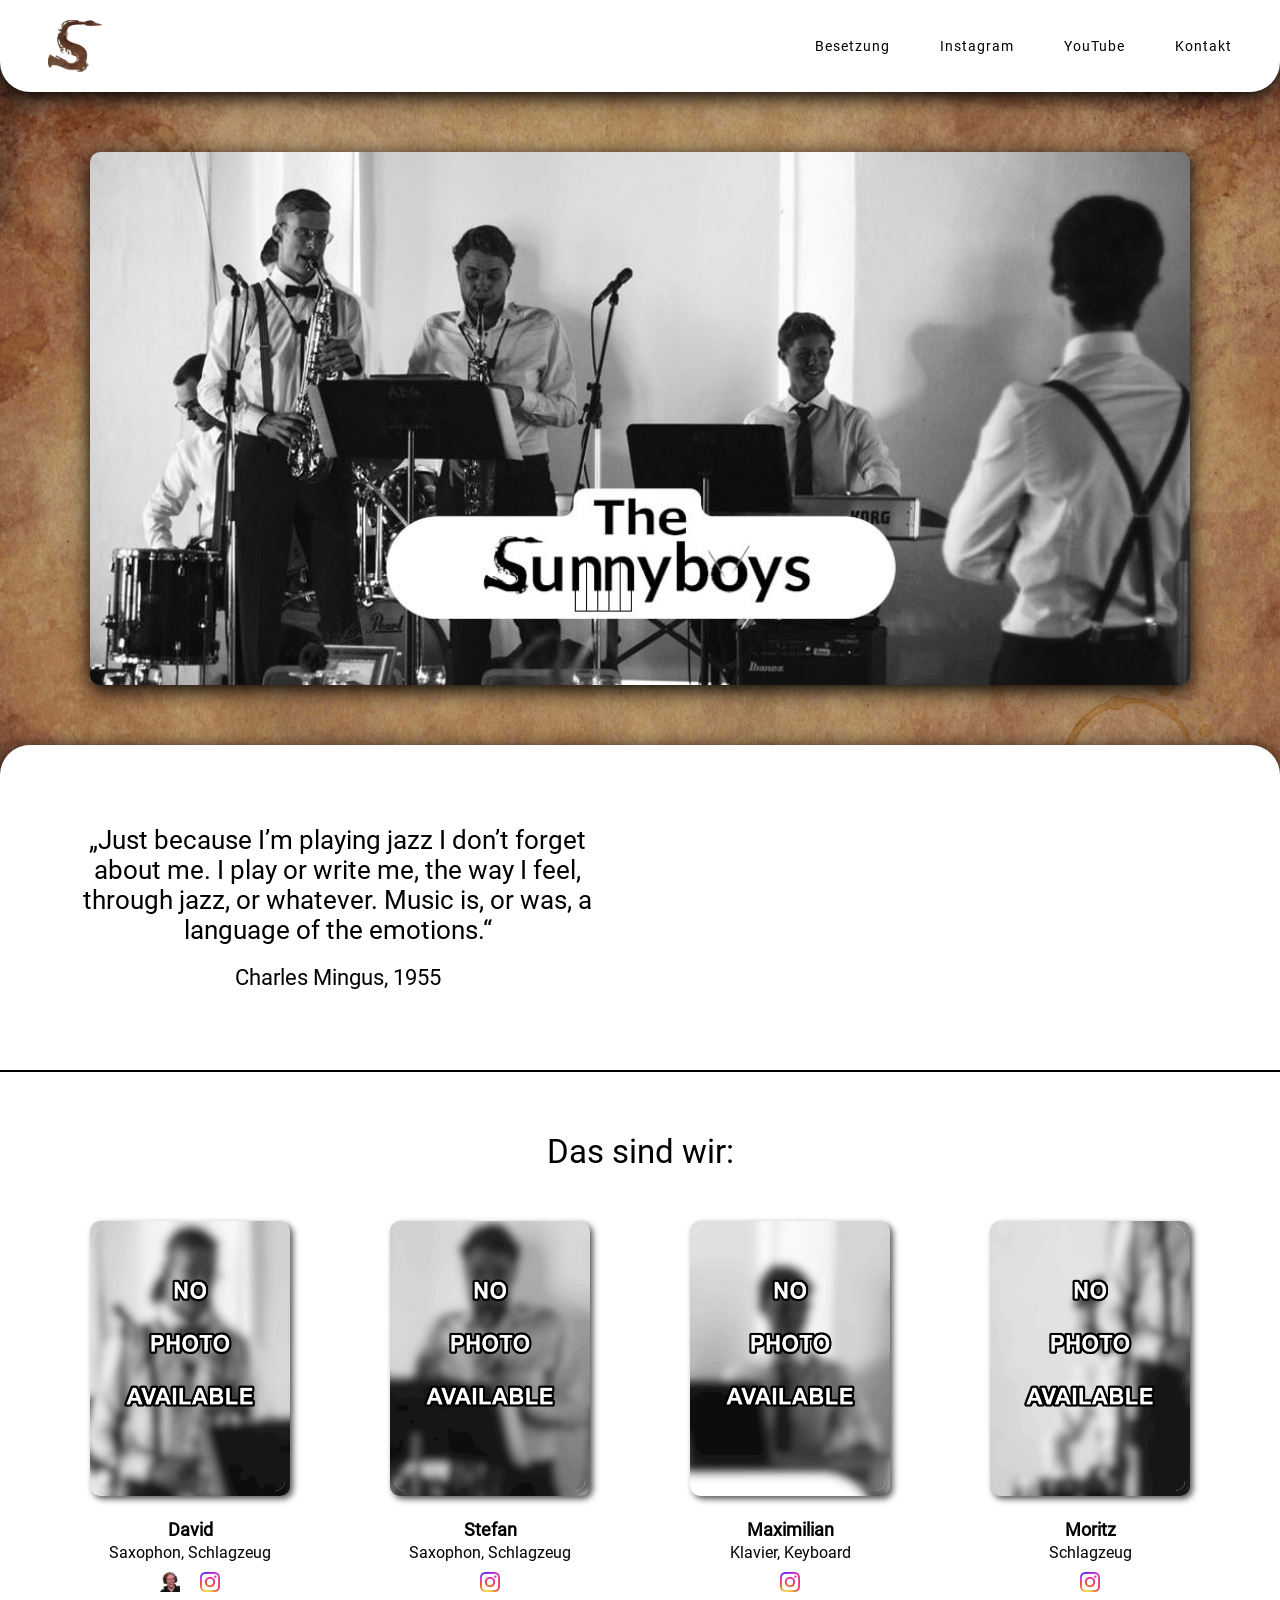
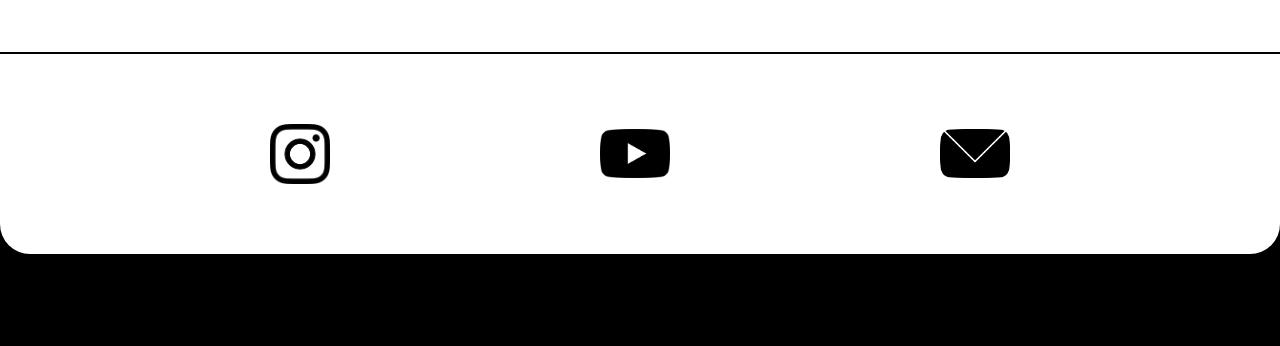
<file: index.html>
<!DOCTYPE html>
<html lang="de">
<head>
    <meta charset="UTF-8">
    <meta name="viewport" content="width=device-width, initial-scale=1.0">
    <link rel="icon" type="image/x-icon" href="./files/img/favicon.ico">
    <link href="./css/roboto.css" rel="stylesheet">
    <link rel="stylesheet" href="./css/style.css">
    <link rel="stylesheet" href="./css/index.css">
    <title>The Sunnyboys</title>
</head>

<body>
    <div id="header">
        <div id="top-menu">
            <div class="icon-effect">
                <a href="./"><img id="website-logo" src="./files/img/website-logo.png"></a>
            </div>
            <nav id="header-nav">
                <a href="./#team">Besetzung</a>
                <a target="_blank" rel="noopener noreferrer" href="https://www.instagram.com/thesunnyboys_jazz/">Instagram</a>
                <a target="_blank" rel="noopener noreferrer" href="https://www.youtube.com/channel/UC1hkJ0k8q-VChzrun8nZHqg?sub_confirmation=1">YouTube</a>
                <a target="_blank" rel="noopener noreferrer" href="mailto:mail@thesunnyboys.de">Kontakt</a>
            </nav>
        </div>
        <div id="welcome">
            <img id="welcome-img" src="./files/img/website-header.jpg">
        </div>
    </div>

    <div id="main">
        <div id="intro" class="main-section upper-rounding">
            <div id="quote">
                <h3>„Just because I&#8217;m playing jazz I don&#8217;t forget about me. I play or write me, the way I feel, through jazz, or whatever. Music is, or was, a language of the emotions.“</h3>
                <p>Charles Mingus, 1955</p>
            </div>
            <behold-widget feed-id="Xa7uME9REuDnltMqvUtv"></behold-widget>
        </div>
        <hr class="main-section-spacer">
        <div id="team" class="main-section">
            <h2>Das sind wir:</h2>
            <div id="team-grid">
                <div>
                    <a class="team-img-border" target="_blank" rel="noopener noreferrer" href="https://screetox.de" style="background-image: url('./files/img/team-foto-david.png');">
                        <div class="team-img" style="background-image: url('./files/img/team-foto-david.png');"></div>
                    </a>
                    <h5>David</h5>
                    <p>Saxophon, Schlagzeug</p>
                    <div class="social-links">
                        <a target="_blank" rel="noopener noreferrer" href="https://screetox.de">
                            <img src="./files/img/screetox-logo.png">
                        </a>
                        <a target="_blank" rel="noopener noreferrer" href="https://www.instagram.com/david_fe_">
                            <img src="./files/img/instagram-logo.png">
                        </a>
                    </div>
                </div>
                <div>
                    <a class="team-img-border" target="_blank" rel="noopener noreferrer" href="https://www.instagram.com/stefan2911" style="background-image: url('./files/img/team-foto-stefan.png');">
                        <div class="team-img" style="background-image: url('./files/img/team-foto-stefan.png');"></div>
                    </a>
                    <h5>Stefan</h5>
                    <p>Saxophon, Schlagzeug</p>
                    <div class="social-links">
                        <a target="_blank" rel="noopener noreferrer" href="https://www.instagram.com/stefan2911">
                            <img src="./files/img/instagram-logo.png">
                        </a>
                    </div>
                </div>
                <div>
                    <a class="team-img-border" target="_blank" rel="noopener noreferrer" href="https://www.instagram.com/m4x1_e" style="background-image: url('./files/img/team-foto-maxi.png');">
                        <div class="team-img" style="background-image: url('./files/img/team-foto-maxi.png');"></div>
                    </a>
                    <h5>Maximilian</h5>
                    <p>Klavier, Keyboard</p>
                    <div class="social-links">
                        <a target="_blank" rel="noopener noreferrer" href="https://www.instagram.com/m4x1_e">
                            <img src="./files/img/instagram-logo.png">
                        </a>
                    </div>
                </div>
                <div>
                    <a class="team-img-border" target="_blank" rel="noopener noreferrer" href="https://www.instagram.com/moritz_liftoff" style="background-image: url('./files/img/team-foto-moritz.png');">
                        <div class="team-img" style="background-image: url('./files/img/team-foto-moritz.png');"></div>
                    </a>
                    <h5>Moritz</h5>
                    <p>Schlagzeug</p>
                    <div class="social-links">
                        <a target="_blank" rel="noopener noreferrer" href="https://www.instagram.com/moritz_liftoff">
                            <img src="./files/img/instagram-logo.png">
                        </a>
                    </div>
                </div>
            </div>
        </div>
        <hr class="main-section-spacer">
        <div id="links" class="main-section lower-rounding">
            <div id="instagram-link" class="link-item">
                <div class="icon-effect">
                    <a target="_blank" rel="noopener noreferrer" href="https://www.instagram.com/thesunnyboys_jazz/">
                        <img src="./files/img/instagram-logo.png">
                    </a>
                </div>
            </div>
            <div id="youtube-link" class="link-item">
                <div class="icon-effect">
                    <a target="_blank" rel="noopener noreferrer" href="https://www.youtube.com/channel/UC1hkJ0k8q-VChzrun8nZHqg?sub_confirmation=1">
                        <img src="./files/img/youtube-logo.png">
                    </a>
                </div>
            </div>
            <div id="mail-link" class="link-item">
                <div class="icon-effect">
                    <a target="_blank" rel="noopener noreferrer" href="mailto:mail@thesunnyboys.de">
                        <img src="./files/img/mail-logo.png">
                    </a>
                </div>
            </div>
        </div>
    </div>

    <div id="footer">
        <a href="./impressum">
            <div id="copyright">© 2019-2026 The Sunnyboys</div>
        </a>
    </div>

    <script src="./js/script.js"></script>
    <script type="module" src="https://w.behold.so/widget.js"></script>
</body>
</html>
</file>
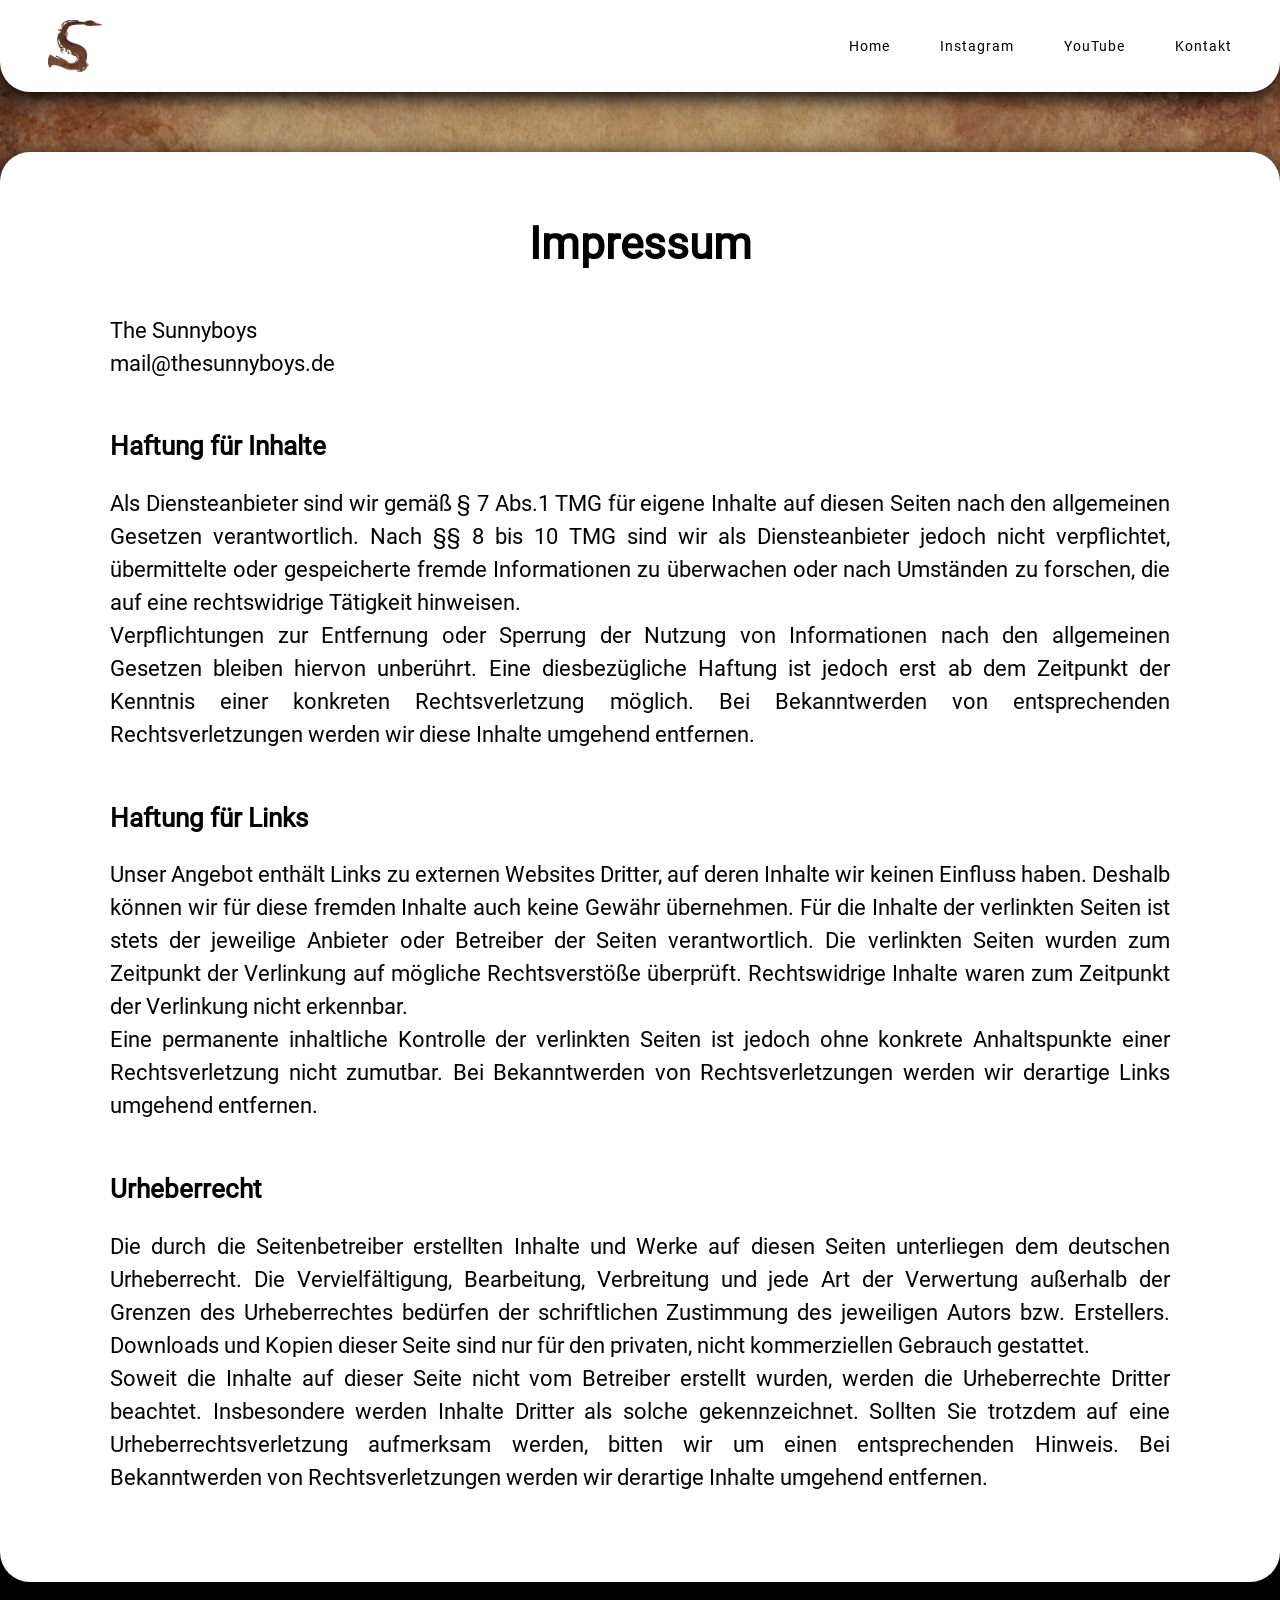
<file: impressum/index.html>
<!DOCTYPE html>
<html lang="de">
<head>
    <meta charset="UTF-8">
    <meta name="viewport" content="width=device-width, initial-scale=1.0">
    <link rel="icon" type="image/x-icon" href="../files/img/favicon.ico">
    <link href="../css/roboto.css" rel="stylesheet">
    <link rel="stylesheet" href="../css/style.css">
    <link rel="stylesheet" href="../css/impressum.css">
    <title>The Sunnyboys</title>
</head>

<body>
    <div id="header">
        <div id="top-menu">
            <div class="icon-effect">
                <a href="../"><img id="website-logo" src="../files/img/website-logo.png"></a>
            </div>
            <nav id="header-nav">
                <a href="../">Home</a>
                <a target="_blank" rel="noopener noreferrer" href="https://www.instagram.com/thesunnyboys_jazz/">Instagram</a>
                <a target="_blank" rel="noopener noreferrer" href="https://www.youtube.com/channel/UC1hkJ0k8q-VChzrun8nZHqg?sub_confirmation=1">YouTube</a>
                <a target="_blank" rel="noopener noreferrer" href="mailto:mail@thesunnyboys.de">Kontakt</a>
            </nav>
        </div>
    </div>

    <div id="main">
        <div id="impressum-text" class="impressum-text">
            <h1>Impressum</h1>
            <p>The Sunnyboys<br>mail@thesunnyboys.de</p>
            <h3>Haftung für Inhalte</h3>
            <p>Als Diensteanbieter sind wir gemäß § 7 Abs.1 TMG für eigene Inhalte auf diesen Seiten nach den allgemeinen Gesetzen verantwortlich. Nach §§ 8 bis 10 TMG sind wir als Diensteanbieter jedoch nicht verpflichtet, übermittelte oder gespeicherte fremde Informationen zu überwachen oder nach Umständen zu forschen, die auf eine rechtswidrige Tätigkeit hinweisen.<br>Verpflichtungen zur Entfernung oder Sperrung der Nutzung von Informationen nach den allgemeinen Gesetzen bleiben hiervon unberührt. Eine diesbezügliche Haftung ist jedoch erst ab dem Zeitpunkt der Kenntnis einer konkreten Rechtsverletzung möglich. Bei Bekanntwerden von entsprechenden Rechtsverletzungen werden wir diese Inhalte umgehend entfernen.</p>
            <h3>Haftung für Links</h3>
            <p>Unser Angebot enthält Links zu externen Websites Dritter, auf deren Inhalte wir keinen Einfluss haben. Deshalb können wir für diese fremden Inhalte auch keine Gewähr übernehmen. Für die Inhalte der verlinkten Seiten ist stets der jeweilige Anbieter oder Betreiber der Seiten verantwortlich. Die verlinkten Seiten wurden zum Zeitpunkt der Verlinkung auf mögliche Rechtsverstöße überprüft. Rechtswidrige Inhalte waren zum Zeitpunkt der Verlinkung nicht erkennbar.<br>Eine permanente inhaltliche Kontrolle der verlinkten Seiten ist jedoch ohne konkrete Anhaltspunkte einer Rechtsverletzung nicht zumutbar. Bei Bekanntwerden von Rechtsverletzungen werden wir derartige Links umgehend entfernen.</p>
            <h3>Urheberrecht</h3>
            <p>Die durch die Seitenbetreiber erstellten Inhalte und Werke auf diesen Seiten unterliegen dem deutschen Urheberrecht. Die Vervielfältigung, Bearbeitung, Verbreitung und jede Art der Verwertung außerhalb der Grenzen des Urheberrechtes bedürfen der schriftlichen Zustimmung des jeweiligen Autors bzw. Erstellers. Downloads und Kopien dieser Seite sind nur für den privaten, nicht kommerziellen Gebrauch gestattet.<br>Soweit die Inhalte auf dieser Seite nicht vom Betreiber erstellt wurden, werden die Urheberrechte Dritter beachtet. Insbesondere werden Inhalte Dritter als solche gekennzeichnet. Sollten Sie trotzdem auf eine Urheberrechtsverletzung aufmerksam werden, bitten wir um einen entsprechenden Hinweis. Bei Bekanntwerden von Rechtsverletzungen werden wir derartige Inhalte umgehend entfernen.</p>
        </div>
    </div>

    <div id="footer">
        <a href="./">
            <div id="copyright">© 2019-2026 The Sunnyboys</div>
        </a>
    </div>

    <script src="../js/script.js"></script>
</body>
</html>
</file>
<file: css/roboto.css>
@font-face {
    font-family: 'Roboto';
    font-style: normal;
    font-weight: 400;
    src: url([data-uri]);
}
</file>
<file: css/style.css>
* {
    margin: 0;
    padding: 0;
}

html {
    scrollbar-width: thin;
    scroll-behavior: smooth;
}

body {
    font-family: 'Roboto';
    font-size: 22px;

    background-image: url(../files/img/background.jpg);
    background-color: #000;
    background-repeat: no-repeat;
    background-attachment: fixed;
    background-position: center;
    background-size: cover;
}

a {
    color: inherit;
    text-decoration: none;
}

.icon-effect {
    -webkit-mask-repeat: no-repeat;
    mask-repeat: no-repeat;
    -webkit-mask-size: contain;
    mask-size: contain;
    -webkit-mask-position: center;
    mask-position: center;
    -webkit-filter: drop-shadow(0 5px 10px #000);
    filter: drop-shadow(0 5px 10px #000);
    display: flex;
    height: 80px;

    background-image: url(../files/img/background.jpg);
    background-color: #000;
    background-repeat: no-repeat;
    background-attachment: fixed;
    background-position: center;
    background-size: cover;
}

.icon-effect a {
    background-repeat: no-repeat;
    background-position: center;
    background-size: contain;
    align-items: center;
    display: flex;
    height: -moz-fit-content;
    height: fit-content;
    margin: auto 0;
}

.icon-effect a img {
    max-width: 70px;
    max-height: 60px;
    opacity: 0;
    transition: opacity .3s;
}

.icon-effect a img:hover {
    opacity: 1;
    transition: opacity .3s;
}

#header {
    max-width: 1400px;
    margin: 0 auto;
}

#top-menu, #footer {
    height: 72px;
    display: flex;
    align-items: center;
}

#top-menu {
    justify-content: space-between;

    margin-top: 30px;
    padding: 10px calc(40px + 0.6em);
    border-radius: 30px;
    -webkit-filter: drop-shadow(0 5px 10px #000);
    filter: drop-shadow(0 5px 10px #000);

    background-color: #fff;
    color: #000;
    font-weight: 400;
    font-style: normal;
    font-size: 14px;
    line-height: 160%;
    letter-spacing: 1px;
    text-transform: none;
}

#top-menu .icon-effect {
    -webkit-mask-image: url(../files/img/website-logo.png);
    mask-image: url(../files/img/website-logo.png);
}

#website-logo {
    max-height: 52px;
    display: block;
}

#header-nav {
    display: flex;
    gap: 10px 50px;
    align-items: center;
}

#header-nav a {
    display: block;
    position: relative;
    padding: 0.2em 0;
}

#header-nav a::after {
    content: '';
    position: absolute;
    bottom: 3px;
    left: 0;
    width: 100%;
    height: 1px;
    background-color: #000;
    opacity: 1;
    transform: scale(0);
    transform-origin: center;
    transition: opacity 300ms, transform 300ms;
}

#header-nav a:hover::after {
    transform: scale(1);
}

#main {
    max-width: 1400px;
    margin: 0 auto;
    text-align: center;
    -webkit-filter: drop-shadow(0 5px 10px #000);
    filter: drop-shadow(0 5px 10px #000);
}

#footer {
    max-width: 1400px;
    margin: 10px auto;
    justify-content: center;
}

#copyright {
    color: #000;
    font-weight: 400;
    font-style: normal;
    font-size: 14px;
    line-height: 160%;
    letter-spacing: 1px;
    text-transform: none;
}

@media only screen and (max-width: 1430px) {
    #top-menu {
        margin-top: 0;
        border-radius: 0 0 30px 30px;
    }
}

@media only screen and (max-width: 600px) {
    #header-nav {
        display: none;
    }

    #top-menu {
        justify-content: center;
    }
}
</file>
<file: css/index.css>
.main-section {
    background-color: #fff;
    padding: 60px;
    color: #000;
}

.upper-rounding {
    border-radius: 30px 30px 0 0;
}

.lower-rounding {
    border-radius: 0 0 30px 30px;
}

.team-img-border {
    display: block;
    margin: 0 auto 20px auto;
    border-radius: 10px;
    width: 200px;
    height: 275px;
    background-size: 200px 275px;
    background-position: center center;
    position: relative;
    transform: translate(0px, 0px);

    -webkit-filter: drop-shadow(3px 3px 3px #000A);
    filter: drop-shadow(3px 3px 3px #000A);
}

.team-img-border:after {
    content: '';
    position: absolute;
    border-radius: 10px;
    width: calc(100% - 12px);
    height: calc(100% - 12px);
    left: 6px;
    top: 6px;
    background-color: #fff;
}

.team-img-border:hover .team-img {
    transform: translate(-10px, -10px);
    transition: .5s cubic-bezier(.5,.03,.41,1);

    -webkit-filter: drop-shadow(3px 3px 3px #000A);
    filter: drop-shadow(3px 3px 3px #000A);
}

.team-img {
    display: block;
    position: absolute;
    border-radius: 10px;
    margin-bottom: 20px;
    max-width: 200px;
    width: calc(100% - 10px);
    height: calc(100% - 10px);
    left: 5px;
    top: 5px;
    background-size: 200px 275px;
    background-position: center center;
    z-index: 2;
    transform: translate(0px, 0px);
    transition: .5s cubic-bezier(.5,.03,.41,1);

    -webkit-filter: drop-shadow(0px 0px 0px #fff);
    filter: drop-shadow(0px 0px 0px #fff);
}

.social-links {
    display: flex;
    gap: 20px;
    justify-content: center;
    align-items: center;
    margin-top: 10px;
}

.social-links a {
    width: -moz-fit-content;
    width: fit-content;
}

.social-links img {
    max-height: 20px;
    display: block;
}

.link-item {
    display: flex;
    flex-direction: column;
    justify-content: flex-start;
    align-items: center;
    gap: 30px;
}

.main-section-spacer {
    background-image: url(../files/img/background.jpg);
    background-color: #000;
    background-repeat: no-repeat;
    background-attachment: fixed;
    background-position: center;
    background-size: cover;

    height: 2px;
    border: 0;
}

#welcome {
    display: flex;
    justify-content: center;
    align-items: center;
    padding: 60px;
}

#welcome-img {
    width: 100%;
    max-height: 600px;
    max-width: 1100px;
    -webkit-filter: drop-shadow(0 5px 10px #000);
    filter: drop-shadow(0 5px 10px #000);
    border-radius: 10px;
}

#main h2, #main h3 {
    font-weight: normal;
    margin-bottom: 20px;
}

#intro {
    display: grid;
    grid-template-columns: repeat(2, calc(50% - 25px));
    gap: 50px;
}

#quote {
    display: flex;
    flex-direction: column;
    justify-content: center;
    align-items: center;
    padding: 20px 50px;
}

#links {
    display: flex;
    flex-direction: row;
    justify-content: space-evenly;
    align-items: flex-start;
    gap: 60px;
}

#instagram-link .icon-effect {
    -webkit-mask-image: url(../files/img/instagram-logo.png);
    mask-image: url(../files/img/instagram-logo.png);
}

#youtube-link .icon-effect {
    -webkit-mask-image: url(../files/img/youtube-logo.png);
    mask-image: url(../files/img/youtube-logo.png);
}

#mail-link .icon-effect {
    -webkit-mask-image: url(../files/img/mail-logo.png);
    mask-image: url(../files/img/mail-logo.png);
}

#team-grid {
    display: grid;
    grid-template-columns: calc(25% - 30px) calc(25% - 30px) calc(25% - 30px) calc(25% - 30px);
    justify-content: center;
    align-content: center;
    margin-top: 50px;
    gap: 60px 40px;
}

#team-grid h5 {
    font-size: 18px;
    line-height: 150%;
}

#team-grid p {
    font-size: 16px;
}

@media only screen and (max-width: 1300px) {
    #quote {
        padding: 20px 20px;
    }
}

@media only screen and (max-width: 1000px) {
    #intro {
        grid-template-columns: 100%;
    }

    #team-grid {
        grid-template-columns: calc(50% - 20px) calc(50% - 20px);
    }
}

@media only screen and (max-width: 800px) {
    #intro {
        flex-direction: column;
    }
}

@media only screen and (max-width: 600px) {
    .main-section {
        padding: 60px 20px;
    }

    #main h2 {
        font-size: 1.5em;
    }

    #main h3 {
        font-size: 1em;
    }

    #welcome {
        padding: 20px;
    }

    #team-grid {
        grid-template-columns: auto;
    }

    #links {
        gap: 10px;
    }
}
</file>
<file: css/impressum.css>
h1 {
    margin-bottom: 1em;
    text-align: center;
}

h3 {
    margin: 2em 0 1em 0;
}

p {
    margin-bottom: 1em;
    line-height: 150%;
    text-align: justify;
}

.impressum-text {
    background-color: #fff;
    color: #000;
    border-radius: 30px;
    margin-top: 60px;
    padding: 3em 5em;
    text-align: start;
}

@media only screen and (max-width: 1000px) {
    #impressum-text {
        padding: 3em 2em;
        font-size: 16px;
    }
}
</file>
